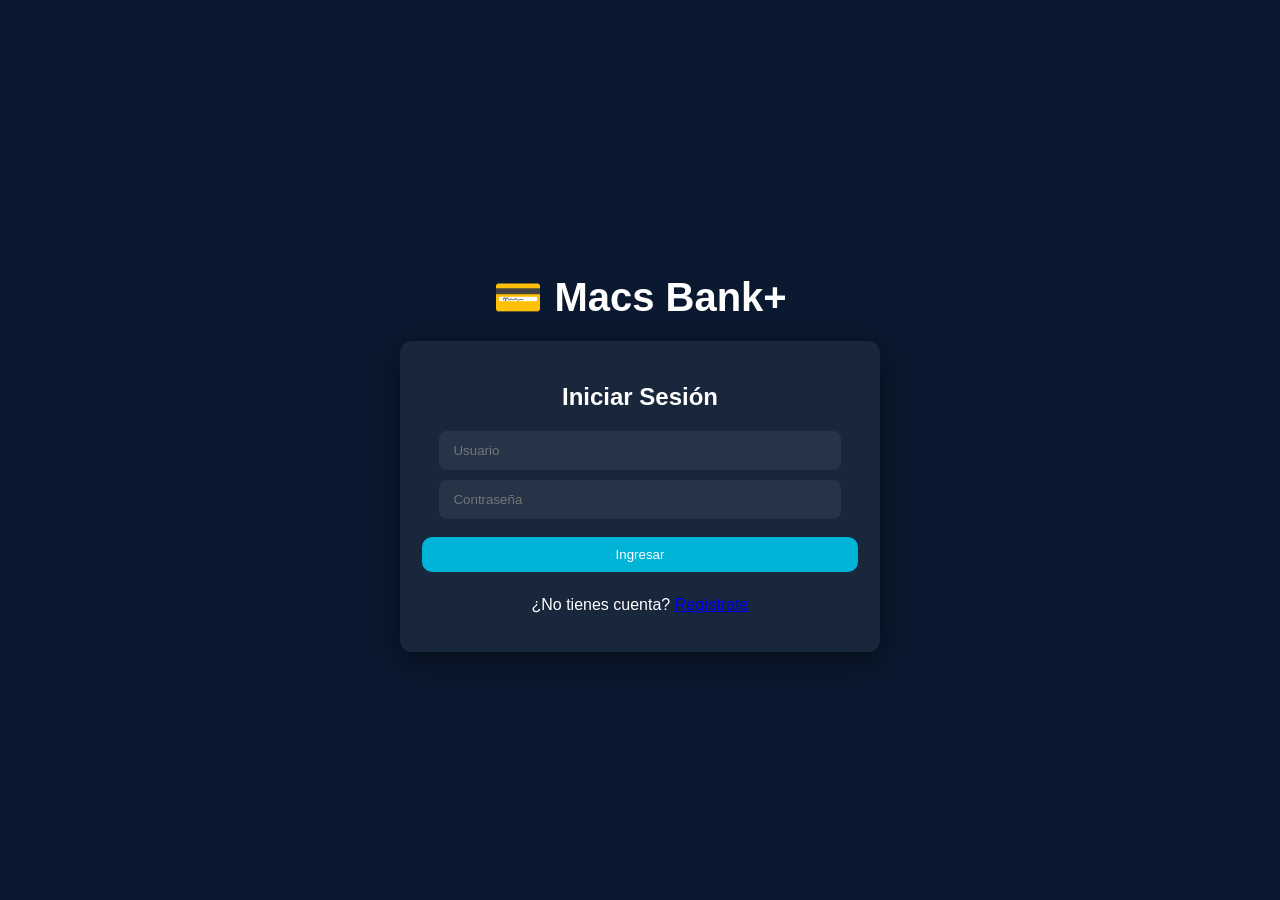
<file: macs-bank-plus-final/index.html>
<!DOCTYPE html>
<html lang="es">
<head>
  <meta charset="UTF-8" />
  <meta name="viewport" content="width=device-width, initial-scale=1.0"/>
  <title>Macs Bank+</title>
  <link rel="stylesheet" href="css/styles.css" />
</head>
<body class="login-body">
  <div class="login-container">
    <h1 class="logo">💳 Macs Bank+</h1>
    <div class="form-card">
      <!-- Formulario Login -->
      <form id="formLogin" class="active" autocomplete="off">
        <h2>Iniciar Sesión</h2>
        <input type="text" id="usuarioLogin" placeholder="Usuario" required />
        <input type="password" id="contrasenaLogin" placeholder="Contraseña" required />
        <button type="submit" class="btn">Ingresar</button>
        <p>¿No tienes cuenta? <a href="#" onclick="UI.mostrarRegistro()">Regístrate</a></p>
        <div id="mensajeLogin" class="mensaje"></div>
      </form>

      <!-- Formulario Registro -->
      <form id="formRegister" class="hidden" autocomplete="off">
        <h2>Registro de Usuario</h2>
        <input type="text" id="nombre" placeholder="Nombre" required />
        <input type="text" id="apellido" placeholder="Apellido" required />
        <input type="text" id="email" placeholder="Correo Electrónico" required />
        <input type="number" id="telefono" placeholder="Teléfono" required />
        <input type="text" id="direccion" placeholder="Dirección" required />
        <input type="text" id="numeroIdentificacion" placeholder="Número de identificación" required />
        <input type="text" id="usuarioNuevo" placeholder="Usuario" required />
        <input type="password" id="contrasenaNueva" placeholder="Contraseña" required />
        <input type="password" id="confirmarContrasena" placeholder="Confirmar Contraseña" required />

        <div class="account-types">
          <label><input type="checkbox" id="tipoAhorros" /> Cuenta Ahorros</label>
          <label><input type="checkbox" id="tipoCorriente" /> Cuenta Corriente</label>
        </div>

        <button type="submit" class="btn">Registrar</button>
        <p>¿Ya tienes cuenta? <a href="#" onclick="UI.mostrarLogin()">Inicia sesión</a></p>
        <div id="mensajeRegistro" class="mensaje"></div>
      </form>
    </div>
  </div>

  <script src="js/classes.js"></script>
  <script src="js/app.js"></script>
</body>
</html>
</file>
<file: macs-bank-plus-final/css/styles.css>
:root {
  --azul-oscuro: #0A192F;
  --azul-intenso: #0077B6;
  --celeste: #00B4D8;
  --blanco: #FFFFFF;
  --gris: rgba(255,255,255,0.06);
  --muted: rgba(255,255,255,0.75);
}

*{box-sizing:border-box}
body {
  margin: 0;
  font-family: 'Segoe UI', sans-serif;
  background: var(--azul-oscuro);
  color: var(--blanco);
  min-height: 100vh;
  -webkit-font-smoothing:antialiased;
}

/* Login */
.login-body {
  display: flex; justify-content: center; align-items: center; height: 100vh;
}
.login-container { text-align: center; width: 100%; max-width: 520px; padding: 20px; }
.logo { font-size: 2.5rem; margin-bottom: 20px; }
.form-card {
  background: var(--gris);
  padding: 22px; border-radius: 12px;
  box-shadow: 0 8px 30px rgba(0,0,0,0.45);
}
input[type="text"], input[type="password"], input[type="number"], select {
  display: block; margin: 10px auto; padding: 12px 14px;
  border: none; border-radius: 8px; width: 92%;
  background: rgba(255,255,255,0.06); color: var(--blanco);
}

/* Account type checkboxes */
.account-types { display:flex; gap:12px; justify-content:center; margin:8px 0; }
.account-types label { font-size:0.95rem; color:var(--muted); }
.account-types input { margin-right:6px; transform:scale(1.05); }

/* Botones */
.btn {
  background: var(--celeste); border: none; padding: 10px 18px;
  border-radius: 10px; color: var(--blanco); cursor: pointer;
  margin: 8px 0; width: 100%;
  transition: transform .12s ease, background .2s ease;
}
.btn:hover { background: var(--azul-intenso); transform: translateY(-2px); }
.btn-secondary {
  background: transparent; border: 1px solid var(--celeste); color: var(--celeste);
  padding:8px 14px; border-radius:8px; cursor:pointer;
}

/* Dashboard */
header {
  display: flex; justify-content: space-between; align-items: center;
  padding: 14px 20px; background: rgba(0,0,0,0.12);
}
.dashboard { display: flex; gap: 20px; padding: 20px; }
.sidebar { width: 300px; max-width: 35%; }
.user-card { background: var(--gris); padding: 12px; border-radius: 10px; margin-bottom: 12px; }
.muted { opacity: 0.9; font-size: 0.9rem; color: var(--muted); }

.acciones button { display:block; width:100%; margin:8px 0; text-align:left; padding-left:14px; }

.content { flex: 1; }
.panel, .resultado {
  margin-top: 10px; padding: 16px;
  background: var(--gris);
  border-radius: 10px; min-height: 80px; white-space: pre-wrap;
}

.mensaje { margin-top: 10px; font-size: 0.9rem; color: #ffb703; }
.hidden { display: none; }
</file>
